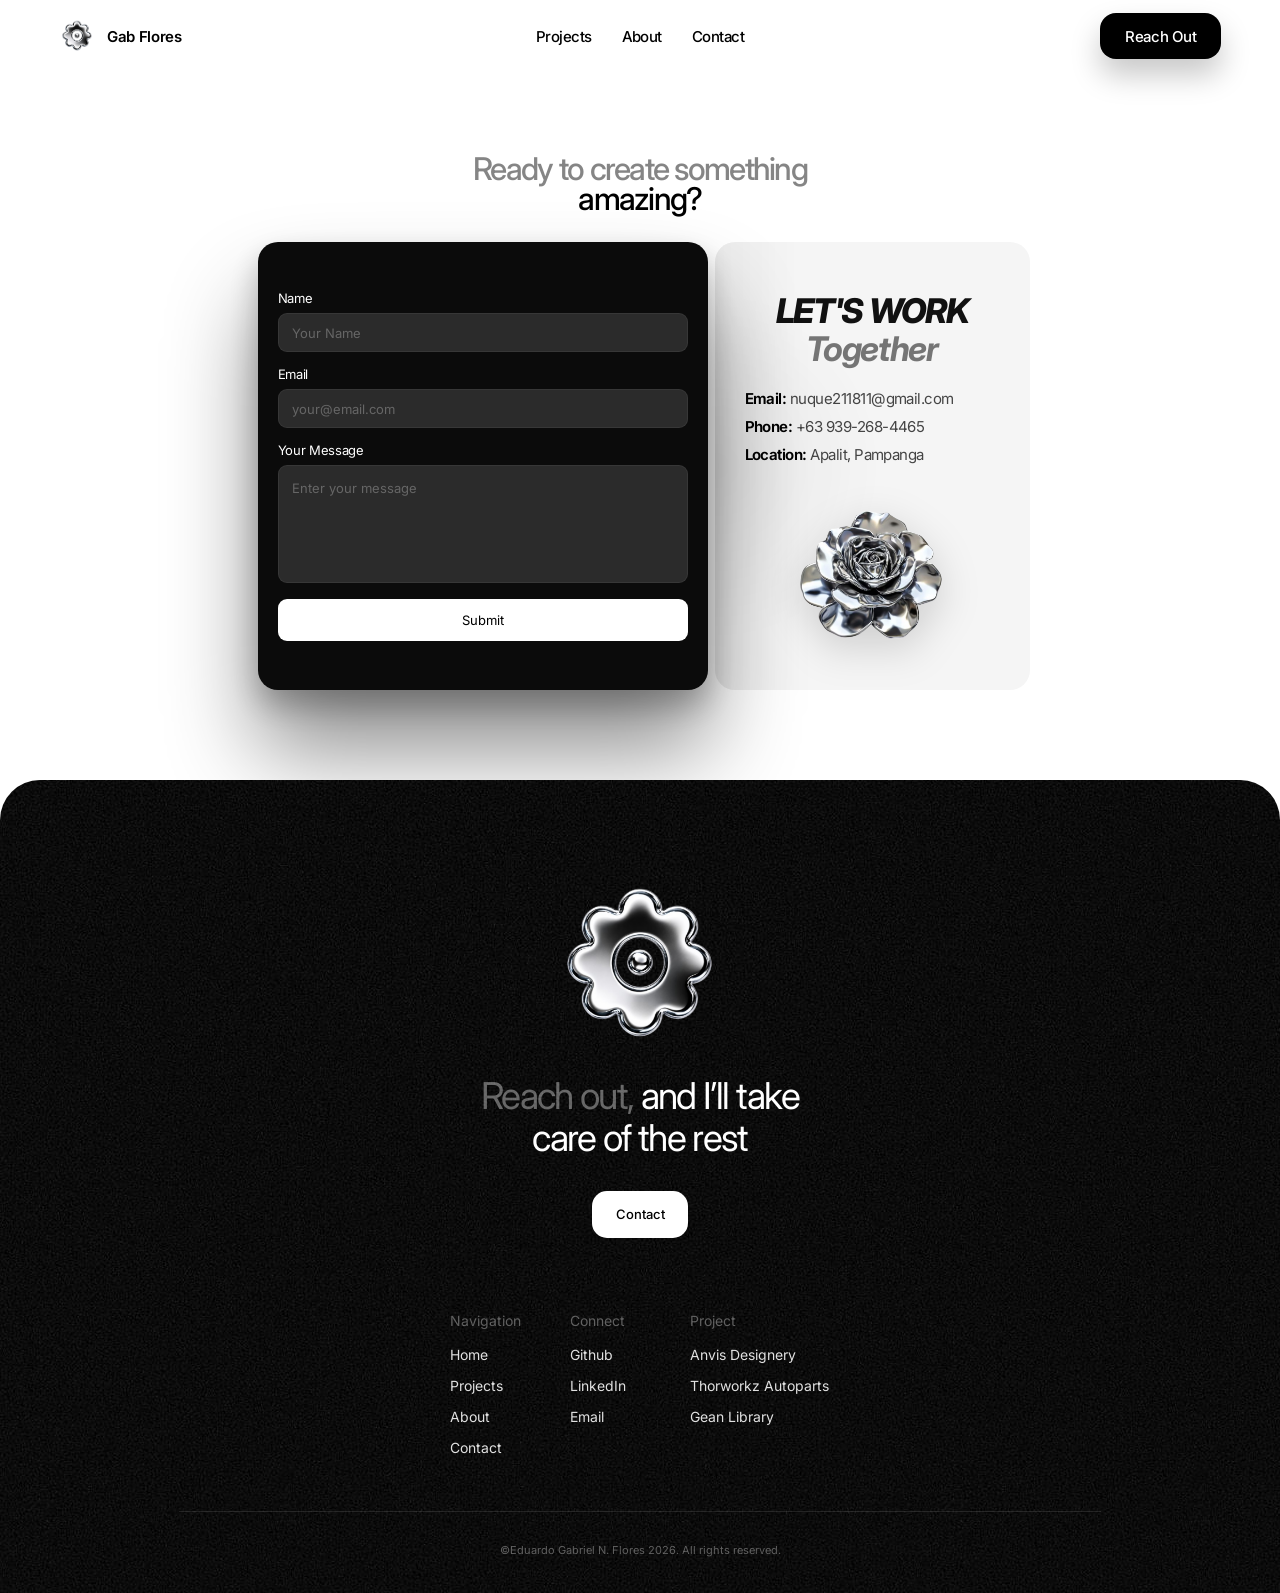
<file: contact.html>
<!DOCTYPE html>
<html lang="en">
<head>
  <meta charset="UTF-8" />
  <meta name="viewport" content="width=device-width, initial-scale=1.0" />
  <title>Contact — Gab Flores</title>
  <link rel="stylesheet" href="style.css" />
  <link rel="preconnect" href="https://fonts.googleapis.com" />
  <link rel="preconnect" href="https://fonts.gstatic.com" crossorigin />
  <link href="https://fonts.googleapis.com/css2?family=Inter:wght@300;400;500;600;700&display=swap" rel="stylesheet" />
</head>
<body>

  <!-- NAV -->
  <nav class="nav" id="nav">
    <div class="nav__logo">
      <a href="index.html"><img src="image/download.png" alt="Gab Flores logo" class="nav__logo-img" /></a>
      <a href="index.html"><span class="nav__logo-text">Gab Flores</span></a>
    </div>
    <ul class="nav__links">
      <li><a href="projects.html">Projects</a></li>
      <li><a href="about.html">About</a></li>
      <li><a href="contact.html">Contact</a></li>
    </ul>
    <a href="contact.html" class="btn btn--dark">Reach Out</a>
    <button class="nav__burger" id="navBurger" aria-label="Menu">
      <span></span><span></span><span></span>
    </button>
  </nav>

<!-- MOBILE MENU -->
  <div class="mobile-menu" id="mobileMenu">
    <ul>
      <li><a href="index.html">Home</a></li>
      <li><a href="projects.html">Projects</a></li>
      <li><a href="about.html">About</a></li>
      <li><a href="contact.html">Contact</a></li>
    </ul>

    <a href="contact.html" class="mobile-menu__reach">Reach Out</a>

    <img src="image/download.png" alt="Gab Flores logo" class="mobile-menu__logo" />

    <div class="mobile-menu__socials">
      <a href="mailto:nuque211811@gmail.com" aria-label="Email">
        <img src="image/email.png" alt="Email" />
      </a>
      <a href="https://www.linkedin.com/in/eduardo-gabriel-flores-74ba073aa/" target="_blank" aria-label="LinkedIn">
        <img src="image/link.png" alt="LinkedIn" />
      </a>
      <a href="https://github.com/code-gab18" target="_blank" aria-label="Github">
        <img src="image/6.png" alt="Github" />
      </a>
    </div>
  </div>

<!-- CONTACT SECTION -->
  <section class="contact-section">
  <h1 class="contact-section__headline">
    <span>Ready to create something</span>
    <strong>amazing?</strong>
  </h1>

  <div class="contact-section__body">
    <div class="contact-form-wrap">
      <form class="contact-form" id="contactForm" action="https://formspree.io/f/mjgddqrr" method="POST">
        <div class="contact-form__field">
          <label for="name">Name</label>
          <input type="text" id="name" name="name" placeholder="Your Name" required />
        </div>

        <div class="contact-form__field">
          <label for="email">Email</label>
          <input type="email" id="email" name="email" placeholder="your@email.com" required />
        </div>

        <div class="contact-form__field">
          <label for="message">Your Message</label>
          <textarea id="message" name="message" placeholder="Enter your message" rows="5" required></textarea>
        </div>

        <button type="submit" class="contact-form__submit">Submit</button>
      </form>
    </div>

    <div class="contact-info">
      <div class="contact-info__text">
        <h2 class="contact-info__title">
          LET'S WORK
          <em>Together</em>
        </h2>

        <p><strong>Email:</strong> nuque211811@gmail.com</p>
        <p><strong>Phone:</strong> +63 939-268-4465</p>
        <p><strong>Location:</strong> Apalit, Pampanga</p>

        <img src="image/download (1).png" alt="" class="contact-info__star" />
      </div>
    </div>
  </div>
</section>

  <!-- FOOTER -->
<footer class="gf-footer">
  <div class="gf-footer__wrap">

    <a href="index.html" class="gf-footer__flower-link" aria-label="Contact">
      <img src="image/download.png" alt="" class="gf-footer__flower" />
    </a>

    <h2 class="gf-footer__title">
      <span>Reach out,</span> and I’ll take<br />
      care of the rest
    </h2>

    <a href="contact.html" class="gf-footer__btn">Contact</a>

    <div class="gf-footer__links">
      <div class="gf-footer__col">
        <p>Navigation</p>
        <a href="index.html">Home</a>
        <a href="projects.html">Projects</a>
        <a href="about.html">About</a>
        <a href="contact.html">Contact</a>
      </div>

      <div class="gf-footer__col">
        <p>Connect</p>
        <a href="https://github.com/code-gab18">Github</a>
        <a href="https://www.linkedin.com/in/eduardo-gabriel-flores-74ba073aa/">LinkedIn</a>
        <a href="mailto:nuque21811@gmail.com">Email</a>
      </div>

      <div class="gf-footer__col">
        <p>Project</p>
        <a href="https://anvisdesignery.netlify.app/">Anvis Designery</a>
        <a href="https://thorworkz.netlify.app/">Thorworkz Autoparts</a>
        <a href="https://geanlibrary.netlify.app/">Gean Library</a>
      </div>
    </div>

    <div class="gf-footer__line"></div>

    <p class="gf-footer__copy">
      ©Eduardo Gabriel N. Flores 2026. All rights reserved.
    </p>

  </div>
</footer>

  <script src="main.js"></script>
</body>
</html>
</file>
<file: style.css>
/* ============================================================
   GAB FLORES — Pixel-perfect replica
   ============================================================ */

*, *::before, *::after { box-sizing: border-box; margin: 0; padding: 0; }

:root {
  --black: #000000;
  --white: #ffffff;
  --off-white: #f5f5f5;
  --gray-text: #555;
  --gray-light: #e5e5e5;
  --font: 'Inter', -apple-system, BlinkMacSystemFont, sans-serif;
  --nav-h: 72px;
}

:root {
  --hero-x: clamp(28px, 4.6vw, 72px);
  --hero-text-left: clamp(72px, 11.4vw, 210px);
  --hero-text-right: clamp(72px, 12vw, 230px);
  --framer-ease: cubic-bezier(.22, 1, .36, 1);
}

html { scroll-behavior: smooth; }

body {
  font-family: var(--font);
  color: var(--black);
  background: var(--white);
  overflow-x: hidden;
  -webkit-font-smoothing: antialiased;
}

img { display: block; max-width: 100%; }
a { text-decoration: none; color: inherit; }
ul { list-style: none; }

/* ============================================================
   BUTTONS
   ============================================================ */
.btn {
  display: inline-flex;
  align-items: center;
  justify-content: center;
  gap: 8px;
  min-height: 42px;
  padding: 11px 22px;
  border-radius: 999px;
  font-size: 14px;
  font-weight: 500;
  line-height: 1;
  cursor: pointer;
  border: 0;
  white-space: nowrap;
  will-change: transform, opacity, background-color;
  transition:
    transform 320ms cubic-bezier(.22, 1, .36, 1),
    opacity 320ms cubic-bezier(.22, 1, .36, 1),
    background-color 320ms cubic-bezier(.22, 1, .36, 1),
    border-color 320ms cubic-bezier(.22, 1, .36, 1);
}
.btn:hover { opacity: .82; transform: translateY(-2px); }
.btn:active { transform: translateY(0) scale(.98); }

.btn--dark { background: var(--black); color: var(--white); }
.btn--outline {
  background: transparent;
  color: var(--white);
  border: 1px solid rgba(255,255,255,.48);
}
.btn--outline:hover { background: rgba(255,255,255,.08); border-color: rgba(255,255,255,.76); }


/* ============================================================
   NAV
   ============================================================ */

.nav,
.nav.scrolled {
  height: var(--nav-h) !important;
  padding: 0 var(--hero-x) !important;
  display: grid !important;
  grid-template-columns: 1fr auto 1fr !important;
  align-items: center !important;
  border: 0 !important;
  box-shadow: none !important;
  backdrop-filter: none !important;
  -webkit-backdrop-filter: none !important;
}

.nav > .btn--dark {
  justify-self: end;
  height: 46px;
  padding: 0 25px;
  border-radius: 16px;
  font-size: 15px;
  font-weight: 500;
  letter-spacing: -0.02em;
  box-shadow: 0 16px 30px rgba(0,0,0,.22);
}

.nav {
  position: fixed;
  top: 0; left: 0; right: 0;
  z-index: 100;
  height: var(--nav-h);
  display: flex;
  align-items: center;
  justify-content: space-between;
  padding: 0 32px;
  background: #fff !important;
  transition: background 0.3s;
}

.nav__logo {
  justify-self: start;
  display: flex;
  align-items: center;
  gap: 12px;
  font-size: 15px;
  font-weight: 600;
  letter-spacing: -0.02em;
   line-height: 1;
}

.nav__logo-img {
  width: 36px !important;
  height: 36px !important;
  object-fit: contain;
  display: block;
  animation: gfFlowerRotate 11s linear infinite;
  transform-origin: center;
  transition:
    scale 0.45s cubic-bezier(.22,1,.36,1),
    filter 0.45s cubic-bezier(.22,1,.36,1),
    opacity 0.45s cubic-bezier(.22,1,.36,1);
}

.nav__links {
  display: flex;
  gap: 30px;
  font-size: 15px;
  font-weight: 500;
  letter-spacing: -0.035em;
}

.nav__links a {
  color: var(--black);
  transition: transform 360ms var(--framer-ease), opacity 360ms var(--framer-ease);
  opacity: 1;
}
.nav__links a:hover {
  color: #c0c0c0;
  font-size: 20px;
}
.nav__links a:hover,
.nav__links a.active {
  opacity: 55;
  transform: translateY(-1px);
}

.nav__burger {
  display: none;
  flex-direction: column;
  gap: 5px;
  background: none;
  border: none;
  cursor: pointer;
  padding: 6px;
}
.nav__burger span {
  display: block;
  width: 22px;
  height: 2px;
  background: var(--black);
  border-radius: 2px;
  transition: all 0.3s;
}

/* MOBILE MENU */
.mobile-menu {
  display: none;
  position: fixed;
  top: var(--nav-h);
  left: 0; right: 0;
  background: var(--white);
  z-index: 99;
  padding: 24px 32px 32px;
  border-bottom: 1px solid var(--gray-light);
  flex-direction: column;
  gap: 20px;
  animation: slideDown 0.25s ease;
}
.mobile-menu.open { display: flex; }
.mobile-menu ul { display: flex; flex-direction: column; gap: 18px; }
.mobile-menu a { font-size: 16px; font-weight: 500; }

@keyframes slideDown {
  from { opacity: 0; transform: translateY(-10px); }
  to   { opacity: 1; transform: translateY(0); }
}


/* ============================================================
   HERO (index)
   ============================================================ */
.hero {
  min-height: 100svh;
  margin-top: 0px;
  padding-top: 0 !important;
  position: relative;
  overflow: hidden;
  background: var(--white);
  isolation: isolate;
}

.hero__photo-wrap {
  margin-top: 70px;
  width: 100%;
  min-height: calc(100svh - var(--nav-h));
  display: flex;
  justify-content: center;
  align-items: flex-start;
  position: relative;
  padding-top: clamp(8px, 2vw, 24px);
}



.hero__photo {
  width: min(48vw, 760px) !important;
  min-width: 1160px;
  height: 100vh !important;
  object-fit: cover;
  object-position: top center;
  margin: 0 auto;
  transform-origin: center 40%;
  transition: transform 900ms var(--framer-ease), filter 900ms var(--framer-ease);
  will-change: transform;
}

.hero__photo-wrap::before {
  content: '';
  position: absolute;
  inset: auto 0 0 0;
  height: 42%;
  background: linear-gradient(to bottom, rgba(255,255,255,0) 0%, rgba(255,255,255,.78) 40%, #ffffff 100%) !important;
  pointer-events: none;
  z-index: 1;
}



.hero__bottom {
  position: absolute;
  z-index: 3;
  bottom: 0;
  left: 0;
  right: 0;
  display: grid;
  grid-template-columns: minmax(340px, 500px) minmax(300px, 365px);
  justify-content: space-between;
  align-items: end;
  gap: 40px;
  padding: 0 var(--hero-text-right) clamp(54px, 7vh, 94px) var(--hero-text-left) !important;
  margin-bottom: 50px;
}


.hero__headline {
  font-size: 40px;
  font-weight: 500;
  line-height: .98;
  letter-spacing: -.055em;
  color: var(--black);
  text-wrap: balance;
  margin-bottom: 50px;
}

.hero__bio {
  display: flex;
  flex-direction: column;
  align-items: flex-start;
  gap: 22px;
}
.hero__bio p {
  font-size: 15px;
  line-height: 1.62;
  letter-spacing: -0.035em;
  color: rgba(0,0,0,.82);
}

.hero__cta {
  align-self: flex-start;
  height: 46px;
  padding: 0 24px;
  border-radius: 15px;
  box-shadow: 0 20px 30px rgba(0, 0, 0, 0.18);
}

body.is-scrolling .hero__photo {
  filter: saturate(1.02) contrast(1.02);
}
/* ============================================================
   FEATURED PROJECTS (index)
   ============================================================ */
.featured {
  padding: clamp(74px, 8vw, 112px) 0 0;
  background: var(--white);
  margin-bottom: 80px;
}

/* Inner wrapper constrains width and adds side padding */
.featured__header {
  display: flex;
  align-items: center;
  justify-content: space-between;
  margin-bottom: 35px;
  max-width: 1030px;
  margin-left: auto;
  margin-right: auto;
  padding: 0 clamp(28px, 4vw, 64px);
}

.featured__title {
  color: #000000;
  font-size: 38px;
  font-weight: 500;
  letter-spacing: -.05em;
  line-height: 1;
}
.featured__title span { 
  color: rgba(0, 0, 0, 0.38); }

.featured__all {
  display: inline-flex;
  align-items: center;
  gap: 8px;
  font-size: 13px;
  font-weight: 500;
  color: var(--black);
  border: 1.5px solid currentColor;
  border-radius: 10px;
  padding: 8px 16px 8px 18px;
  transition:
    background 280ms cubic-bezier(.22,1,.36,1),
    border-color 280ms cubic-bezier(.22,1,.36,1),
    transform 280ms cubic-bezier(.22,1,.36,1);
}
.featured__all:hover {
  background: rgba(0,0,0,.04);
  border-color: rgba(0,0,0,.3);
  transform: translateX(2px);
}
.featured__all .arrow {
  font-size: 15px;
  display: inline-block;
  transition: transform 280ms cubic-bezier(.22,1,.36,1);
}
.featured__all:hover .arrow { transform: translateX(3px); }

/* Banner: full bleed edge-to-edge */
.featured__banner {
  width: 900px;
  height: clamp(160px, 17vw, 200px);
  overflow: hidden;
  border-radius: 0;
  margin-left: 500px;
  margin-right: 500px;
  margin-bottom: 40px;
  background: #ffffff;
  position: relative;
  align-items: center;
  justify-content: center;
}
.featured__banner-video {
  position: absolute;
  inset: 0;
  width: 100%;
  height: 100%;
  object-fit: cover;
  display: block;
}
.featured__banner-img { width: 100%; height: 100%; object-fit: cover; display: block; }

/* Cards wrapper — constrained width, side padding */
.featured__cards {
  display: flex;
  flex-direction: column;
  gap: 16px;
  margin-top: 16px;
  max-width: 900px;
  margin-left: auto;
  margin-right: auto;
  padding: 0 clamp(28px, 4vw, 64px);
}

/* ── Main card: image LEFT 40%, info RIGHT 60% ── */
.project-card {
  display: grid;
  grid-template-columns: 40% 1fr;
  gap: 0;
  overflow: hidden;
  min-height: 400px;
  background: #f7f7f7;
  border: 1px solid rgba(0,0,0,.08);
  border-radius: 18px;
  cursor: pointer;
  box-shadow: 0 1px 0 rgba(0,0,0,.03);
  will-change: transform, box-shadow;
  transition:
    transform 460ms cubic-bezier(.22,1,.36,1),
    box-shadow 460ms cubic-bezier(.22,1,.36,1),
    border-color 460ms cubic-bezier(.22,1,.36,1);
}
.project-card:hover {
  transform: translateY(-5px);
  border-color: rgba(0,0,0,.12);
  box-shadow: 0 24px 70px rgba(0,0,0,.10);
}

.project-card__img-wrap {
  width: 100%;
  height: 100%;
  min-height: 300px;
  min-width: 380px;
  overflow: hidden;
  background: #e7e7e7;
}
.project-card__img {
  width: 100%;
  height: 100%;
  object-fit: cover;
  display: block;
  transition: transform 700ms cubic-bezier(.22,1,.36,1);
}
.project-card:hover .project-card__img { transform: scale(1.045); }

.project-card__info {
  display: flex;
  flex-direction: column;
  justify-content: center;
  gap: 13px;
  padding-left: 100px;
  padding-right: 30px;
}
.project-card__title {
  font-size: clamp(18px, 1.9vw, 26px);
  font-weight: 450;
  letter-spacing: -.045em;
  line-height: 1.12;
  text-wrap: balance;
  color: var(--black);
}
.project-card__meta {
  font-size: 10px;
  line-height: 1.4;
  color: rgba(0,0,0,.45);
  display: flex;
  align-items: center;
  gap: 8px;
}
.project-card__meta span { font-weight: 600; color: rgba(0,0,0,.65); }
.project-card__desc {
  font-size: 10px;
  line-height: 1.65;
  color: rgba(0,0,0,.52);
  max-width: 440px;
}

/* ── Bottom row: 2 cards side by side ── */
.featured__cards-row2 {
  display: grid;
  grid-template-columns: 1fr 1fr;
  gap: 16px;
}

/* Small card: image on top, text below */
.project-card--sm {
  display: flex;
  flex-direction: column;
  min-height: 0;
  background: #f7f7f7;
  border-radius: 18px;
  overflow: hidden;
  cursor: pointer;
  will-change: transform, box-shadow;
  transition:
    transform 460ms cubic-bezier(.22,1,.36,1),
    box-shadow 460ms cubic-bezier(.22,1,.36,1);
}
.project-card--sm:hover {
  transform: translateY(-5px);
  box-shadow: 0 24px 70px rgba(0,0,0,.10);
}
.project-card--sm .project-card__img-wrap {
  width: 100%;
  height: clamp(200px, 21vw, 280px);
  min-height: unset;
  flex-shrink: 0;
}
.project-card--sm .project-card__info {
  flex: 1;
  padding: 18px 24px 22px;
  gap: 8px;
  border-left: none;
  justify-content: flex-start;
}
.project-card--sm .project-card__title {
  font-size: clamp(14px, 1.4vw, 18px);
  letter-spacing: -.035em;
  line-height: 1.22;
}
.project-card--sm .project-card__meta { font-size: 11.5px; }


/* VIEW PROJECTS link */
.featured__view-all {
  display: flex;
  justify-content: center;
  padding: clamp(42px, 5vw, 68px) 0 clamp(74px, 8vw, 112px);
}
.view-all-link {
  display: inline-flex;
  align-items: center;
  gap: 10px;
  color: var(--black);
  font-size: 13px;
  font-weight: 600;
  letter-spacing: .095em;
  text-transform: uppercase;
  transition: opacity 280ms ease, transform 280ms ease;
}
.view-all-link:hover { opacity: .55; transform: translateY(-2px); }
.arrow-box {
  display: inline-flex;
  align-items: center;
  justify-content: center;
  width: 28px;
  height: 28px;
  border: 1.5px solid currentColor;
  border-radius: 8px;
  font-size: 13px;
  line-height: 1;
}

/* ============================================================
   FOOTER
   ============================================================ */

.gf-footer {
  width: calc(100%);
  margin: 0;
  color: #fff;
  background-image: url("image/noise.JPG");
  background-color: #000000;
  border-radius: 40px 40px 0 0;
  overflow: hidden;
  position: relative;
  margin-top: -120px;
  z-index: 10;

}

.gf-footer::before {
  content: "";
  position: absolute;
  inset: 0;
  background-image: url("data:image/svg+xml,%3Csvg viewBox='0 0 256 256' xmlns='http://www.w3.org/2000/svg'%3E%3Cfilter id='noise'%3E%3CfeTurbulence type='fractalNoise' baseFrequency='0.9' numOctaves='4' stitchTiles='stitch'/%3E%3C/filter%3E%3Crect width='100%25' height='100%25' filter='url(%23noise)' opacity='1'/%3E%3C/svg%3E");
  background:
    radial-gradient(circle at center, rgba(255,255,255,0.055) 0.7px, transparent 0.8px);
  background-size: 4px 4px;
  opacity: 0.08;
  pointer-events: none;
}

.gf-footer__wrap {
  position: relative;
  z-index: 1;
  min-height: 735px;
  padding: 55px 40px 35px;
  display: flex;
  flex-direction: column;
  align-items: center;
  text-align: center;
}

.gf-footer__flower-link {
  width: 180px;
  height: 180px;
  display: block;
  margin-top: 40px;
  margin-bottom: 20px;
  border-radius: 50%;
}

.gf-footer__flower {
  width: 180px;
  height: 180px;
  object-fit: fill;
  display: block;
  animation: gfFlowerRotate 11s linear infinite;
  transform-origin: center;
  transition:
    scale 0.45s cubic-bezier(.22,1,.36,1),
    filter 0.45s cubic-bezier(.22,1,.36,1),
    opacity 0.45s cubic-bezier(.22,1,.36,1);
}

.gf-footer__flower-link:hover .gf-footer__flower {
  scale: 1.055;
  opacity: 0.92;
}

@keyframes gfFlowerRotate {
  from {
    transform: rotate(0deg);
  }

  to {
    transform: rotate(360deg);
  }
}

.gf-footer__title {
  margin: 0;
  color: #ffffff;
  font-size: 37px;
  line-height: 1.15;
  letter-spacing: -0.045em;
  font-weight: 400;
  margin-bottom: 31px;
}

.gf-footer__title span {
  color: rgba(255, 255, 255, 0.38);
}

.gf-footer__btn {
  height: 47px;
  min-width: 96px;
  padding: 0 20px;
  border-radius: 15px;
  background: #fff;
  color: #000;
  display: inline-flex;
  align-items: center;
  justify-content: center;
  font-size: 13px;
  font-weight: 500;
  text-decoration: none;
  transition:
    transform 0.35s cubic-bezier(.22,1,.36,1),
    background 0.35s cubic-bezier(.22,1,.36,1),
    box-shadow 0.35s cubic-bezier(.22,1,.36,1);
}

.gf-footer__btn:hover {
  transform: translateY(-2px);
  background: #f4f4f4;
  box-shadow: 0 10px 24px rgba(255,255,255,0.08);
}

.gf-footer__links {
  margin-top: 75px;
  display: grid;
  grid-template-columns: 120px 120px 140px;
  text-align: left;
  justify-content: center;
}

.gf-footer__col {
  display: flex;
  flex-direction: column;
  align-items: flex-start;
}

.gf-footer__col p {
  margin: 0 0 18px;
  font-size: 14px;
  line-height: 1.2;
  font-weight: 400;
  color: rgba(255, 255, 255, 0.35);
}

.gf-footer__col a {
  width: fit-content;
  margin-bottom: 14px;
  color: rgba(255,255,255,0.88);
  font-size: 14px;
  line-height: 1.2;
  font-weight: 400;
  text-decoration: none;
  transition:
    color 0.28s ease,
    opacity 0.28s ease,
    transform 0.28s ease;
}

.gf-footer__col a:hover {
  color: #fff;
  opacity: 1;
  transform: translateY(-1px);
}

.gf-footer__line {
  width: min(940px, 72vw);
  height: 1px;
  margin-top: 40px;
  margin-bottom: 15px;
  background: rgba(255, 255, 255, 0.11);
}

.gf-footer__copy {
  width: calc(100%);
  margin: 16px auto 0;
  color: rgba(255,255,255,0.35);
  font-size: 11px;
  line-height: 1.4;
  font-weight: 400;
  text-align: center;
  white-space: nowrap;
}

/* Tablet */



/* Mobile */


/* ============================================================
   MODAL
   ============================================================ */
.modal {
  display: none;
  position: fixed;
  inset: 0;
  z-index: 200;
  align-items: center;
  justify-content: center;
  padding: 32px;
}
.modal.open { display: flex; }

.modal__overlay {
  position: absolute;
  inset: 0;

  background: rgba(0,0,0,.35);
  backdrop-filter: blur(10px);

  animation: fadeOverlay .35s ease;
  cursor: pointer;
}

@keyframes fadeOverlay{

  from{
    opacity:0;
  }

  to{
    opacity:1;
  }

}

.modal__panel {
  position: relative;
  z-index: 1;

  width: min(720px, 100%);
  max-height: 88vh;

  background: var(--white);
  border-radius: 24px;

  overflow-y: auto;
  padding-bottom: 40px;

  box-shadow:
    0 35px 90px rgba(0,0,0,.18),
    0 12px 28px rgba(0,0,0,.10);

  animation: modalPop .45s cubic-bezier(.22,1,.36,1);
}

@keyframes modalPop {

  from{
    opacity:0;
    transform:
      translateY(22px)
      scale(.94);
  }

  to{
    opacity:1;
    transform:
      translateY(0)
      scale(1);
  }

}

.modal__close {
  position: sticky;
  top: 16px;
  float: right;
  margin: 16px 16px 0 0;
  width: 32px; height: 32px;
  border-radius: 50%;
  border: 1.5px solid var(--gray-light);
  background: var(--white);
  cursor: pointer;
  font-size: 13px;
  display: flex;
  align-items: center;
  justify-content: center;
  z-index: 2;
  transition: background 0.2s;
}
.modal__close:hover { background: var(--off-white); }

.modal__img-wrap {
  width: 100%;
  height: 220px;
  overflow: hidden;
  background: #eee;
}
.modal__img {
  width: 100%;
  height: 100%;
  object-fit: cover;
}

.modal__body { padding: 28px 32px 0; }
.modal__title {
  font-size: 22px;
  font-weight: 700;
  letter-spacing: -0.02em;
  margin-bottom: 24px;
}

.modal__label {
  font-size: 13px;
  color: var(--gray-text);
  font-weight: 500;
  padding-top: 2px;
}
.modal__content {
  font-size: 14px;
  line-height: 1.6;
}
.modal__content ul { list-style: disc; padding-left: 18px; margin-top: 8px; }
.modal__content li { margin-bottom: 4px; }



/* ============================================================
   PROJECTS PAGE
   ============================================================ */

.projects-showcase {
  min-height: 105vh;
  padding: calc(var(--nav-h) + 56px) 40px 76px;
  margin-bottom: 80px;
  position: relative;
  overflow: hidden;
  background:
    radial-gradient(circle at 50% 16%, rgba(255,255,255,.9), transparent 46%),
    linear-gradient(
      135deg,
      #ffffff 0%,
      #d7d7d7 12%,
      #f8f8f8 24%,
      #a9a9a9 38%,
      #ffffff 50%,
      #bcbcbc 62%,
      #f5f5f5 78%,
      #8f8f8f 100%
    );
}

.projects-showcase::before {
  content: "";
  position: absolute;
  inset: 0;
  background:
    radial-gradient(circle at 20% 20%, rgba(255,255,255,.55), transparent 28%),
    radial-gradient(circle at 80% 70%, rgba(0,0,0,.13), transparent 38%);
  pointer-events: none;
}

.projects-showcase__title {
  position: relative;
  z-index: 3;
  text-align: center;
  font-size: clamp(54px, 8vw, 118px);
  line-height: .85;
  letter-spacing: -.085em;
  padding-top: 40px;
  font-weight: 700;
  color: #000;
  margin: 0 auto 42px;
  transition:
    opacity .45s var(--framer-ease),
    transform .45s var(--framer-ease);
}

.projects-showcase__title span {
  color: rgba(0,0,0,.38);
}

.projects-carousel {
  position: relative;
  z-index: 4;
  height: 430px;
  max-width: 1260px;
  margin: 0 auto;
}

.projects-carousel__track {
  position: relative;
  width: 100%;
  height: 100%;
}

.projects-slide {
  position: absolute;
  top: 50%;
  left: 50%;
  width: 430px;
  height: 270px;
  border-radius: 24px;
  overflow: hidden;
  background: #ddd;
  box-shadow:
    0 35px 80px rgba(0,0,0,.28),
    0 12px 24px rgba(0,0,0,.16);
  transform: translate(-50%, -50%) scale(.75);
  opacity: 0;
  filter: grayscale(.15) brightness(.78);
  transition:
    transform .75s var(--framer-ease),
    opacity .75s var(--framer-ease),
    filter .75s var(--framer-ease);
}

.projects-slide img,
.projects-slide__video {
  width: 100%;
  height: 100%;
  object-fit: cover;
  object-position: center;
  display: block;
  border-radius: inherit;
  background: #e5e5e5;
  transition:
    transform .8s var(--framer-ease),
    opacity .8s var(--framer-ease);
}

.projects-slide__video {
  pointer-events: none;
  user-select: none;
}

.projects-slide.active {
  z-index: 5;
  opacity: 1;
  filter: none;
  transform: translate(-50%, -50%) scale(1.15);
}

.projects-slide.active img,
.projects-slide.active .projects-slide__video {
  transform: scale(1.02);
  animation: videoFade .8s var(--framer-ease);
}

@keyframes videoFade {
  from {
    opacity: .25;
    transform: scale(1.04);
  }

  to {
    opacity: 1;
    transform: scale(1.02);
  }
}

.projects-slide.prev {
  z-index: 3;
  opacity: .62;
  transform: translate(calc(-50% - 350px), -48%) scale(.82);
}

.projects-slide.next {
  z-index: 3;
  opacity: .62;
  transform: translate(calc(-50% + 350px), -48%) scale(.82);
}

.projects-carousel__btn {
  position: absolute;
  top: 50%;
  z-index: 12;
  width: 48px;
  height: 48px;
  border-radius: 15px;
  border: none;
  background: #000;
  color: #fff;
  font-size: 28px;
  line-height: 1;
  cursor: pointer;
  display: flex;
  align-items: center;
  justify-content: center;
  box-shadow: 0 16px 30px rgba(0,0,0,.22);
  transition:
    transform .35s var(--framer-ease),
    opacity .35s var(--framer-ease),
    background .35s var(--framer-ease);
}

.projects-carousel__btn:hover {
  opacity: .82;
}

.projects-carousel__btn--prev {
  left: 20px;
  transform: translateY(-50%);
}

.projects-carousel__btn--prev:hover {
  transform: translateY(-50%) translateY(-2px);
}

.projects-carousel__btn--next {
  right: 20px;
  transform: translateY(-50%);
}

.projects-carousel__btn--next:hover {
  transform: translateY(-50%) translateY(-2px);
}

.projects-showcase__bottom {
  position: relative;
  z-index: 3;
  width: min(100%, 1120px);
  margin: 32px auto 0;
  display: flex;
  align-items: center;
  justify-content: space-between;
  gap: 24px;
}

.projects-showcase__desc {
  max-width: 430px;
  margin: 0;
  font-size: 20px;
  line-height: 1.35;
  letter-spacing: -0.035em;
  font-weight: 500;
  color: rgba(0,0,0,.72);
  text-align: left;
}

.projects-showcase__actions {
  display: flex;
  justify-content: flex-end;
  gap: 12px;
}

.projects-showcase__watch,
.projects-showcase__list {
  height: 42px;
  padding: 0 22px;
  border-radius: 13px;
  display: inline-flex;
  align-items: center;
  justify-content: center;
  font-size: 13px;
  font-weight: 500;
  transition:
    transform .35s var(--framer-ease),
    opacity .35s var(--framer-ease);
}

.projects-showcase__watch {
  background: #000;
  color: #fff;
}

.projects-showcase__watch:hover{
  transform: translateY(-2px);
  opacity: .84;
}



/* PROJECT PAGE MODAL */
.project-page-modal {
  position: fixed;
  inset: 0;
  z-index: 300;
  display: flex;
  align-items: flex-end;
  justify-content: center;
  opacity: 0;
  pointer-events: none;
  transition: opacity 0.45s var(--framer-ease);
}

.project-page-modal.open {
  opacity: 1;
  pointer-events: auto;
}

.project-page-modal__overlay {
  position: absolute;
  inset: 0;
  background: rgba(0,0,0,0.48);
  backdrop-filter: blur(8px);
}

.project-page-modal__panel {
  position: relative;
  z-index: 1;
  width: min(94vw, 860px);
  max-height: 84vh;
  overflow-y: auto;
  scrollbar-width: none;
  background: #fff;
  border-radius: 28px 28px 0 0;
  transform: translateY(105%);
  transition: transform 0.65s var(--framer-ease);
  box-shadow: 0 -34px 90px rgba(0,0,0,.28);
}

.project-page-modal__panel::-webkit-scrollbar {
  display: none;
}

.project-page-modal.open .project-page-modal__panel {
  transform: translateY(0);
}

.project-page-modal__close {
  position: sticky;
  top: 16px;
  float: right;
  margin: 16px 16px 0 0;
  z-index: 10;
  width: 38px;
  height: 38px;
  border-radius: 14px;
  border: 0;
  background: #dfdfdf;
  color: #000000;
  border: 1px solid rgba(0,0,0,.08);
  cursor: pointer;
  transition: transform .35s var(--framer-ease), opacity .35s var(--framer-ease);
}

.project-page-modal__close:hover {
  transform: translateY(-2px);
  opacity: .82;
}

/* CREATIVE GALLERY */
.project-page-modal__gallery {
  padding: 34px 34px 0;
  background:
    radial-gradient(circle at 50% 0%, rgba(255,255,255,.95), transparent 42%),
    linear-gradient(135deg, #f8f8f8, #d7d7d7, #ffffff, #bcbcbc);
}

.project-gallery__main {
  min-height: 340px;
  height: auto;
  border-radius: 24px;
  overflow: hidden;
  background: #e5e5e5;
  box-shadow:
    0 34px 70px rgba(0,0,0,.22),
    inset 0 1px 0 rgba(255,255,255,.5);
  transform: translateY(18px) scale(.96);
  opacity: 0;
  animation: galleryMainIn .75s var(--framer-ease) .16s forwards;
}

.project-gallery__main-img {
  width: 100%;
  height: auto;
  min-height: 340px;
  object-fit: contain;
  display: block;
  background: #e5e5e5;
  transition:
    transform .75s var(--framer-ease),
    filter .75s var(--framer-ease),
    opacity .28s var(--framer-ease);
}

.project-gallery__main:hover .project-gallery__main-img {
  transform: scale(1.025);
  filter: contrast(1.04) saturate(1.05);
}

.project-gallery__strip {
  margin-top: 22px;
  display: grid;
  grid-template-columns: repeat(3, 1fr);
  gap: 14px;
  padding-bottom: 28px;
}

.project-gallery__thumb {
  position: relative;
  height: 92px;
  border: 0;
  padding: 0;
  border-radius: 16px;
  overflow: hidden;
  cursor: pointer;
  background: #ddd;
  opacity: 0;
  transform: translateY(18px);
  animation: galleryThumbIn .65s var(--framer-ease) forwards;
  box-shadow: 0 14px 30px rgba(0,0,0,.12);
}

.project-gallery__thumb:nth-child(1) { animation-delay: .25s; }
.project-gallery__thumb:nth-child(2) { animation-delay: .34s; }
.project-gallery__thumb:nth-child(3) { animation-delay: .43s; }

.project-gallery__thumb img {
  width: 100%;
  height: 100%;
  object-fit: cover;
  transition:
    transform .45s var(--framer-ease),
    filter .45s var(--framer-ease);
}

.project-gallery__thumb::after {
  content: "";
  position: absolute;
  inset: 0;
  border: 2px solid transparent;
  border-radius: inherit;
  transition: border-color .35s var(--framer-ease), background .35s var(--framer-ease);
}

.project-gallery__thumb:hover img {
  transform: scale(1.08);
  filter: brightness(.92);
}

.project-gallery__thumb.active::after {
  border-color: #000;
  background: rgba(255,255,255,.08);
}

@keyframes galleryMainIn {
  to {
    opacity: 1;
    transform: translateY(0) scale(1);
  }
}

@keyframes galleryThumbIn {
  to {
    opacity: 1;
    transform: translateY(0);
  }
}

/* CONTENT */
.project-page-modal__content {
  padding: 34px 38px 44px;
}

.project-page-modal__heading {
  display: flex;
  align-items: center;
  gap: 14px;
  margin-bottom: 28px;
}

.project-page-modal__logo {
  width: 72px;
  height: 72px;
  object-fit: contain;
  flex-shrink: 0;
  animation: gfFlowerRotate 11s linear infinite;
}

.project-page-modal__title {
  font-size: clamp(32px, 4vw, 52px);
  line-height: .95;
  letter-spacing: -.06em;
  font-weight: 600;
  margin: 0;
}

.project-page-modal__row {
  display: grid;
  grid-template-columns: 130px 1fr;
  gap: 24px;
  padding: 20px 0;
  border-top: 1px solid rgba(0,0,0,.1);
}

.project-page-modal__row span,
.project-page-modal__details span {
  display: block;
  font-size: 11px;
  color: rgba(0,0,0,.42);
}

.project-page-modal__row p {
  white-space: pre-line;
  margin: 0;
  font-size: 14px;
  line-height: 1.65;
  color: rgba(0,0,0,.66);
}

.project-page-modal__details {
  display: grid;
  grid-template-columns: repeat(3, 1fr);
  border-top: 1px solid rgba(0,0,0,.1);
  padding-top: 22px;
  gap: 18px;
}

.project-page-modal__details strong {
  display: block;
  margin-top: 7px;
  font-size: 13px;
  font-weight: 500;
}

.project-page-modal__actions {
  display: flex;
  gap: 12px;
  margin-top: 28px;
}

.project-page-modal__actions a {
  height: 42px;
  padding: 0 20px;
  border-radius: 13px;
  display: inline-flex;
  align-items: center;
  justify-content: center;
  font-size: 13px;
  font-weight: 500;
  transition:
    transform .35s var(--framer-ease),
    opacity .35s var(--framer-ease);
}

.project-page-modal__actions a:first-child {
  background: #000;
  color: #fff;
}

.project-page-modal__actions a:last-child {
  background: #f1f1f1;
  color: #000;
}

.project-page-modal__actions a:hover {
  transform: translateY(-2px);
  opacity: .84;
}


/* ============================================================
   ABOUT PAGE
   ============================================================ */
/* ABOUT HERO */
.about-hero {
  min-height: 85vh;
  padding: calc(var(--nav-h) + 40px) 40px 40px;
  position: relative;
  background: #fff;
  display: flex;
  align-items: center;
  justify-content: center;
  text-align: center;
  overflow: hidden;
}

.about-hero__title {
  position: relative;
  z-index: 2;
  font-size: clamp(48px, 5.2vw, 72px);
  line-height: 0.92;
  letter-spacing: -0.075em;
  font-weight: 800;
  color: #000;
  opacity: 0;
}

.about-hero__title span {
  color: rgba(0, 0, 0, 0.48);
}

.about-hero__star {
  position: absolute;
  width: clamp(90px, 9vw, 145px);
  top: 220px;
  left: calc(50% - 490px);
  z-index: 3;
  animation: none;
}

.about-hero__plus {
  position: absolute;
  width: clamp(70px, 7vw, 115px);
  top: 500px;
  left: calc(50% + 320px);
  z-index: 3;
  animation: none;
}

.about-hero__year {
  position: absolute;
  left: 27%;
  bottom: 13%;
  font-size: clamp(28px, 3vw, 38px);
  line-height: 1;
  letter-spacing: -0.05em;
  font-weight: 700;
  color: #000;
}

.about-hero__title,
.about-hero__star,
.about-hero__plus,
.about-hero__year {
  opacity: 0;
  transform: translateY(30px);
  transition-delay: .45s;
}

.about-hero.is-visible .about-hero__star {
  opacity: 1;
  transform: translateY(0);
  transition: all 0.8s cubic-bezier(.22,1,.36,1);
}

.about-hero.is-visible .about-hero__title {
  opacity: 1;
  transform: translateY(0);
  transition: all 0.9s cubic-bezier(.22,1,.36,1);
}

.about-hero.is-visible .about-hero__plus {
  opacity: 1;
  transform: translateY(0);
  transition: all 1s cubic-bezier(.22,1,.36,1);
}

.about-hero.is-visible .about-hero__year {
  opacity: 1;
  transform: translateY(0);
  transition: all 1.1s cubic-bezier(.22,1,.36,1);
}

@keyframes aboutSpin {
  from {
    transform: rotate(0deg);
  }

  to {
    transform: rotate(360deg);
  }
}

@keyframes aboutFloat {
  0%, 100% {
    transform: translateY(0) rotate(0deg);
  }

  50% {
    transform: translateY(-10px) rotate(8deg);
  }
}



 /* ABOUT INTRO */
.about-intro {
  min-height: 100vh;
  padding: 0 40px;
  background: #fff;
  display: flex;
  align-items: center;
  justify-content: center;
}

.about-intro__inner {
  width: min(100%, 920px);
  display: grid;
  grid-template-columns: 230px 330px 250px;
  align-items: center;
  justify-content: center;
  gap: 40px;
}

.about-intro__left {
  min-height: 370px;
  display: flex;
  flex-direction: column;
  justify-content: space-between;
}

.about-intro__hey {
  font-size: clamp(42px, 4vw, 58px);
  line-height: 0.95;
  letter-spacing: -0.055em;
  font-weight: 700;
  color: #000;
}

.about-intro__sub {
  font-size: 16px;
  line-height: 1.45;
  letter-spacing: -0.045em;
  font-weight: 700;
  color: #000;
}

.about-intro__center {
  display: flex;
  align-items: center;
  justify-content: center;
  position: relative;
  border-radius: 18px;
  overflow: hidden;
  transform: scale(.97);
  filter: blur(8px);
  box-shadow: 0 18px 45px rgba(0,0,0,.08);
  opacity: 0;
  transition:
    opacity .8s var(--framer-ease),
    transform .9s var(--framer-ease),
    filter .9s var(--framer-ease),
    box-shadow .9s var(--framer-ease);
}
.about-intro__center.visible {
  opacity: 1;
  transform: scale(1);
  filter: blur(0);
  box-shadow: 0 28px 70px rgba(0,0,0,.14);
}

.about-intro__center::after {
  content: "";
  position: absolute;
  inset: 0;
  background: linear-gradient(
    115deg,
    transparent 0%,
    transparent 38%,
    rgba(255,255,255,.55) 48%,
    transparent 58%,
    transparent 100%
  );
  transform: translateX(-120%);
  pointer-events: none;
}

.about-intro__center.visible::after {
  animation: chromeSweep 1.1s var(--framer-ease) .35s both;
}

.about-intro__photo {
  transition:
    transform .55s var(--framer-ease),
    filter .55s var(--framer-ease);
}

.about-intro__center:hover .about-intro__photo {
  transform: scale(1.035);
  filter: contrast(1.04) saturate(1.04);
}

@keyframes chromeSweep {
  to {
    transform: translateX(120%);
  }
}

.about-intro__photo {
  width: 330px;
  height: 370px;
  object-fit: cover;
  object-position: top center;
  border-radius: 18px;
}

.about-intro__right {
  margin-top: 180px;
  max-width: 250px;
  display: flex;
  flex-direction: column;
  gap: 26px;
}

.about-intro__right p {
  font-size: 13px;
  line-height: 1.5;
  letter-spacing: -0.045em;
  font-weight: 500;
  color: #000;
}

/* DOWNLOAD BUTTON */
.about-download {
  margin-top: -10px;
  width: 160px;
  height: 35px;
  padding: 0 18px 0 32px;

  display: inline-flex;
  align-items: center;
  justify-content: space-between;

  background: #fff;
  color: #000;

  border: 1.5px solid #000;
  border-radius: 999px;

  font-size: 12px;
  font-weight: 400;
  letter-spacing: -0.035em;

  box-shadow: none;

  transition:
    transform .35s cubic-bezier(.22,1,.36,1),
    background .35s cubic-bezier(.22,1,.36,1);
}

.about-download:hover {
  transform: translateY(-2px);
  background: #f7f7f7;
}

.about-download__icon {
  width: 28px;
  height: 28px;

  background: transparent;
  color: #000;

  display: flex;
  align-items: center;
  justify-content: center;

  font-size: 15px;
  line-height: 1;
}

.about-download:hover .about-download__icon {
  transform: translateY(2px);
}


/* Mobile */



/* CERTIFICATIONS ARCHIVE */
.about-archive {
  margin-top: -220px;
  height: 220vh;
  background: #fff;
  position: relative;
}

.about-archive__sticky {
  position: sticky;
  top: 0;
  height: 100vh;
  overflow: hidden;
  display: flex;
  align-items: center;
}

.about-archive__inner {
  width: min(100%, 1  500px);
  margin: 0 auto;
  padding: 0 40px;
  display: grid;
  grid-template-columns: 280px 690px 260px;
  align-items: center;
  justify-content: center;
}

.about-archive__left h2 {
  font-size: clamp(52px, 5.2vw, 82px);
  line-height: .86;
  letter-spacing: -0.08em;
  font-weight: 700;
  color: #000;
}

.about-archive__left h2 span {
  color: rgba(0,0,0,.38);
  display: block;
}

.about-archive__stack {
  position: relative;
  height: 720px;
}

.about-archive__card {
  position: absolute;
  left: 50%;
  top: 50%;
  width: 620px;
  height: 430px;
  border-radius: 9px;
  overflow: hidden;
  background: #ddd;
  box-shadow: 0 26px 80px rgba(0,0,0,.12);
  transform: translate(-50%, -50%);
  will-change: transform, opacity, filter;
}

.about-archive__card img {
  width: 100%;
  height: 100%;
  object-fit: cover;
  transform: scale(1.02);
  transition:
    transform .7s var(--framer-ease),
    filter .7s var(--framer-ease);
  will-change: transform;
}

.about-archive__card::after{
    content:"";
    position:absolute;
    inset:0;
    backdrop-filter:blur(14px);
    background:rgba(255,255,255,.18);
    opacity:1;
    transition:.6s cubic-bezier(.22,1,.36,1);
    pointer-events:none;

}

.about-archive__card.is-active img {
  transform: scale(1);
}
.about-archive__card.is-active::after{
    opacity:0;
}

.about-archive__card.is-active::before {
  content: "";
  position: absolute;
  inset: 95px 80px 95px;
  border-radius: 8px;
  border: 1px solid rgba(255,255,255,.65);
  z-index: 2;
  pointer-events: none;
}

.about-archive__info {
  align-self: center;
  margin-top: -50px;
  display: grid;
  grid-template-columns: 42px 1fr;
  gap: 18px;
  font-size: 14px;
  line-height: 1.35;
  letter-spacing: -0.04em;
  color: #000;
}

.about-archive__info > span:first-child {
  color: rgba(0,0,0,.55);
}

.about-archive__info > span:last-child {
  grid-column: 2;
  color: rgba(0,0,0,.45);
  margin-top: 12px;
}

.about-archive__info strong {
  display: block;
  font-size: 17px;
  font-weight: 600;
  letter-spacing: -0.045em;
}

.about-archive__info p {
  margin-top: 5px;
  color: rgba(0,0,0,.48);
}

/* VIEW BUTTON */
.archive-view-btn {
  position: absolute;
  left: 50%;
  top: 50%;
  z-index: 999;
  transform: translate(-50%, -50%) scale(.92);
  opacity: 0;
  pointer-events: none;
  height: 42px;
  padding: 0 22px;
  border: 0;
  border-radius: 999px;
  background: #000;
  color: #fff;
  font-size: 13px;
  cursor: pointer;
  transition:
    opacity .35s var(--framer-ease),
    transform .35s var(--framer-ease);
}

.about-archive__card.is-active:hover .archive-view-btn {
  opacity: 1;
  pointer-events: auto;
  transform: translate(-50%, -50%) scale(1);
}

/* IMAGE PREVIEW — NOT FULLSCREEN */
.archive-preview {
  position: fixed;
  inset: 0;
  z-index: 9999;
  background: rgba(0,0,0,.38);
  backdrop-filter: blur(8px);
  display: flex;
  align-items: center;
  justify-content: center;
  opacity: 0;
  pointer-events: none;
  transition: opacity .4s var(--framer-ease);
}

.archive-preview.open {
  opacity: 1;
  pointer-events: auto;
}

.archive-preview__panel {
  width: min(82vw, 880px);
  max-height: 82vh;
  padding: 18px;
  background: #fff;
  border-radius: 24px;
  position: relative;
  transform: translateY(30px) scale(.96);
  transition: transform .45s var(--framer-ease);
  box-shadow: 0 30px 90px rgba(0,0,0,.25);
}

.archive-preview.open .archive-preview__panel {
  transform: translateY(0) scale(1);
}

.archive-preview__panel img {
  width: 100%;
  max-height: 72vh;
  object-fit: contain;
  border-radius: 16px;
  display: block;
}

.archive-preview__close {
  position: absolute;
  top: -16px;
  right: -16px;
  width: 42px;
  height: 42px;
  border: 0;
  border-radius: 14px;
  background: #fff;
  color: #000;
  cursor: pointer;
  box-shadow: 0 12px 30px rgba(0,0,0,.18);
}

/* MOBILE */


/* SKILLS SECTION */
.skills {
  min-height: 100vh;
  padding: 120px 40px;
  background: #fff;
  display: flex;
  align-items: center;
  justify-content: center;
}

.skills__inner {
  margin-top: -100px;
  width: min(100%, 880px);
  display: grid;
  grid-template-columns: 380px 1fr;
  gap: 130px;
  align-items: center;
}

.skills__left{
  margin-top: -710px;
}
.skills__title {
  margin: 0 0 78px;
  font-size: clamp(52px, 5vw, 76px);
  line-height: .93;
  letter-spacing: -0.075em;
  font-weight: 500;
  color: #000;
}

.skills__title span {
  color: rgba(0,0,0,.42);
}

.skills__tech-label {
  margin: 0 0 16px;
  font-size: 14px;
  line-height: 1;
  letter-spacing: -0.04em;
  font-weight: 500;
  color: #000;
}

.skills__tech-icons {
  display: flex;
  gap: 8px;
}

.tech-icon {
  width: 52px;
  height: 52px;
  border-radius: 10px;
  background: #fff;
  border: 1px solid rgba(0,0,0,.09);
  box-shadow:
    0 12px 24px rgba(0,0,0,.08),
    inset 0 1px 0 rgba(255,255,255,.9);
  display: flex;
  align-items: center;
  justify-content: center;
  transition:
    transform .35s var(--framer-ease),
    box-shadow .35s var(--framer-ease),
    opacity .35s var(--framer-ease);
}

.tech-icon:hover {
  transform: translateY(-4px);
  box-shadow:
    0 18px 34px rgba(0,0,0,.12),
    inset 0 1px 0 rgba(255,255,255,.9);
}

.tech-icon img {
  width: 24px;
  height: 24px;
  object-fit: contain;
}

.skills__right {
  display: block !important;
  position: relative;
  min-height: 1050px;
  opacity: 1 !important;
  visibility: visible !important;
}

.skills__list {
  display: grid !important;
  grid-template-columns: 1fr 1fr;
  column-gap: 86px;
  row-gap: 54px;
  opacity: 1 !important;
  visibility: visible !important;
}

.skill-item {
  gap: 8px;
  display: flex !important;
  opacity: 1 !important;
  visibility: visible !important;
  transform: none !important;
}

.skill-item.visible {
  opacity: 1;
  transform: translateY(0);
}

.skill-item__icon {
  margin-top: -8px;
  width: 42px;
  height: 42px;
  border-radius: 50%;
  background: #000;
  box-shadow:
    0 12px 24px rgba(0,0,0,.22),
    inset 0 1px 0 rgba(255,255,255,.18);
  display: flex;
  align-items: center;
  justify-content: center;
  flex-shrink: 0;
}

.skill-item__icon img {
  width: 21px;
  height: 21px;
  object-fit: contain;
  filter: brightness(0) invert(1);
}

.skill-item p {
  margin: 0;
  font-size: 18px;
  line-height: 1;
  letter-spacing: -0.055em;
  font-weight: 500;
  color: #000;
}

/* MOBILE */



/* TECHNICAL SKILLS */
.tech-skills {
  margin-top: -800px;
  margin-bottom: 150px;
  padding: 90px 40px 110px;
  background: #fff;
}

.tech-skills__inner {
  width: min(100%, 780px);
  margin: 0 auto;
}

.tech-skills__title {
  margin: 0 0 70px;
  font-size: 28px;
  line-height: 1;
  letter-spacing: -0.06em;
  font-weight: 700;
  color: #000;
}

.tech-skills__grid {
  display: grid;
  grid-template-columns: 1fr 1fr;
  gap: 8px;
}

.tech-card {
  height: 76px;
  padding: 0 18px;
  border-radius: 9px;
  background: #f4f4f4;
  display: flex;
  align-items: center;
  gap: 18px;
  transition:
    transform .35s var(--framer-ease),
    background .35s var(--framer-ease),
    box-shadow .35s var(--framer-ease);
}

.tech-card:hover {
  transform: translateY(-3px);
  background: #eeeeee;
  box-shadow: 0 16px 34px rgba(0,0,0,.08);
}

.tech-card__icon {
  width: 42px;
  height: 42px;
  border-radius: 8px;
  overflow: hidden;
  flex-shrink: 0;
  display: flex;
  align-items: center;
  justify-content: center;
}

.tech-card__icon img {
  width: 38px;
  height: 38px;
  object-fit: contain;
}

.tech-card__info h3 {
  margin: 0 0 6px;
  font-size: 15px;
  line-height: 1;
  letter-spacing: -0.05em;
  font-weight: 600;
  color: #000;
}

.tech-card__info p {
  margin: 0;
  font-size: 13px;
  line-height: 1.25;
  letter-spacing: -0.04em;
  font-weight: 400;
  color: rgba(0,0,0,.52);
}

/* MOBILE */



/* ============================================================
   CONTACT PAGE
   ============================================================ */

.contact-section {
  min-height: 690px;
  padding: calc(var(--nav-h) + 82px) 40px 70px;
  background: #fff;
  margin-bottom: 140px;
}

.contact-section__headline {
  margin: 0 auto 28px;
  text-align: center;
  font-size: clamp(30px, 2.45vw, 40px);
  line-height: 0.96;
  letter-spacing: -0.055em;
  font-weight: 500;
  color: #000;
}

.contact-section__headline span {
  display: block;
  color: rgba(0, 0, 0, 0.48);
  font-weight: 500;
}

.contact-section__headline strong {
  display: block;
  color: #000;
  font-weight: 500;
  font-style: normal;
}

.contact-section__body {
  display: grid;
  grid-template-columns: 450px 315px;
  gap: 0;
  justify-content: center;
  align-items: stretch;
  max-width: none;
  margin: 0 auto;
}

/* LEFT FORM CARD */
.contact-form-wrap {
  background: #0b0b0b;
  border-radius: 20px;
  padding: 50px 20px 20px;
  width: 450px;
  min-height: 405px;
  position: relative;
  z-index: 2;
  box-shadow:
  0 60px 90px rgba(0, 0, 0, 0.45),
  0 15px 30px rgba(0, 0, 0, 0.25);
}

.contact-form {
  display: flex;
  flex-direction: column;
  gap: 16px;
}

.contact-form__field {
  display: flex;
  flex-direction: column;
  gap: 8px;
}

.contact-form__field label {
  font-size: 13px;
  line-height: 1;
  font-weight: 400;
  color: #ffffff;
  letter-spacing: -0.025em;
}

.contact-form__field input,
.contact-form__field textarea {
  width: 100%;
  background: #2b2b2b;
  border: 1px solid rgba(255,255,255,0.06);
  border-radius: 9px;
  color: #fff;
  font-family: var(--font);
  font-size: 13px;
  font-weight: 400;
  padding: 0 13px;
  outline: none;
  resize: none;
  transition:
    border-color 280ms var(--framer-ease),
    background 280ms var(--framer-ease),
    box-shadow 280ms var(--framer-ease);
}

.contact-form__field input {
  height: 39px;
}

.contact-form__field textarea {
  height: 118px;
  padding-top: 14px;
}

.contact-form__field input::placeholder,
.contact-form__field textarea::placeholder {
  color: rgba(255,255,255,0.28);
}

.contact-form__field input:focus,
.contact-form__field textarea:focus {
  background: #303030;
  border-color: rgba(255,255,255,0.22);
  box-shadow: 0 0 0 3px rgba(255,255,255,0.035);
}

.contact-form__submit {
  width: 100%;
  height: 42px;
  margin-top: 0;
  border: 0;
  border-radius: 9px;
  background: #ffffff;
  color: #000000;
  font-family: var(--font);
  font-size: 13px;
  font-weight: 400;
  cursor: pointer;
  transition:
    transform 300ms var(--framer-ease),
    background 300ms var(--framer-ease),
    opacity 300ms var(--framer-ease);
}

.contact-form__submit:hover {
  transform: translateY(-2px);
  background: #f2f2f2;
}

.contact-form__submit:active {
  transform: translateY(0) scale(0.99);
}

/* RIGHT INFO CARD */
.contact-info {
  width: 315px;
  min-height: 405px;
  background: #f5f5f5;
  border: 0;
  border-radius: 20px;
  margin-left: 7px;
  padding: 52px 30px 28px;
  position: relative;
  overflow: hidden;
  box-shadow: none;
}

.contact-info::before {
  content: "";
  position: absolute;
  inset: 0;
  background:
    radial-gradient(circle at 0% 50%, rgba(0,0,0,0.08), transparent 45%),
    linear-gradient(90deg, rgba(0,0,0,0.055), transparent 28%);
  opacity: 0.72;
  pointer-events: none;
}

.contact-info__text {
  position: relative;
  z-index: 1;
}

.contact-info__title {
  text-align: center;
  width: 100%;
  margin: 0 auto 24px;
  font-size: 34px;
  line-height: 0.98;
  letter-spacing: -0.04em;
  font-weight: 800;
  font-style: italic;
  color: #111;
}

.contact-info__title em {
  display: block;
  margin-top: 4px;
  color: rgba(0, 0, 0, 0.52);
  font-size: 34px;
  line-height: 1;
  font-weight: 700;
  font-style: italic;
}

.contact-info__text p {
  margin: 0 0 10px;
  font-size: 15px;
  line-height: 1.2;
  letter-spacing: -0.035em;
  color: rgba(0,0,0,0.72);
}

.contact-info__text p strong {
  color: #000;
  font-weight: 650;
}

.contact-info__star {
  width: 168px;
  height: auto;
  margin: 30px auto 0;
  object-fit: contain;
  filter: drop-shadow(0 12px 20px rgba(0,0,0,0.16));
}

/* REMOVE OLD BLOB IF STILL EXISTS */
.contact-info__blob {
  display: none;
}

/* MOBILE */


/* ============================================================
   CONTACT ANIMATIONS 
   ============================================================ */

/* Smooth page entrance */
.contact-section__headline {
  animation: contactFadeUp 0.8s var(--framer-ease) both;
}

.contact-form-wrap {
  animation: contactFadeUp 0.9s var(--framer-ease) 0.12s both;
  transition:
    transform 0.5s var(--framer-ease),
    box-shadow 0.5s var(--framer-ease);
}

.contact-info {
  animation: contactFadeUp 0.9s var(--framer-ease) 0.22s both;
  transition:
    transform 0.5s var(--framer-ease),
    background 0.5s var(--framer-ease);
}

/* Subtle premium hover */
.contact-form-wrap:hover {
  transform: translateY(-4px);
  box-shadow:
    0 68px 100px rgba(0, 0, 0, 0.48),
    0 18px 34px rgba(0, 0, 0, 0.28);
}

.contact-info:hover {
  transform: translateY(-3px);
}

/* Better input focus interaction */
.contact-form__field input:focus,
.contact-form__field textarea:focus {
  background: #303030;
  border-color: rgba(255,255,255,0.28);
  box-shadow:
    0 0 0 1px rgba(255,255,255,0.16),
    0 0 22px rgba(255,255,255,0.045);
}

/* Soft label interaction when field is focused */
.contact-form__field:focus-within label {
  color: rgba(255,255,255,0.82);
}

/* Button micro-interaction */
.contact-form__submit:hover {
  transform: translateY(-2px);
  background: #f2f2f2;
}

.contact-form__submit:active {
  transform: translateY(0) scale(0.99);
}


/* Keyframes */
@keyframes contactFadeUp {
  from {
    opacity: 0;
    transform: translateY(26px);
  }

  to {
    opacity: 1;
    transform: translateY(0);
  }
}

@keyframes contactStarRotate {
  from {
    rotate: 0deg;
  }

  to {
    rotate: 360deg;
  }
}

/* Respect reduced motion */


/* ============================================================
   SCROLL ANIMATIONS
   ============================================================ */
.reveal {
  opacity: 0;
  transform: translateY(28px);
  transition: opacity 0.6s ease, transform 0.6s ease;
}
.reveal.visible {
  opacity: 1;
  transform: translateY(0);
}

/* ============================================================
   RESPONSIVE STYLES
   Keep all responsive overrides here at the bottom of the file.
   Desktop styles above remain unchanged.
   ============================================================ */

body.menu-open {
  overflow: hidden;
}

/* ============================================================
   TABLET RESPONSIVE — 641px to 900px
   ============================================================ */
@media (max-width: 900px) {

  /* ------------------------------
     NAV / HAMBURGER MENU
     ------------------------------ */
  .nav,
  .nav.scrolled {
    height: var(--nav-h) !important;
    padding: 0 24px !important;
    grid-template-columns: 1fr auto !important;
  }

  .nav__links,
  .nav > .btn--dark {
    display: none !important;
  }

  .nav__logo {
    justify-self: start;
  }

  .nav__burger {
    display: flex !important;
    justify-self: end;
    width: 46px;
    height: 46px;
    border-radius: 14px;
    background: #000;
    align-items: center;
    justify-content: center;
    gap: 5px;
    padding: 0;
    box-shadow: 0 16px 30px rgba(0,0,0,.18);
    transition:
      transform .35s var(--framer-ease),
      background .35s var(--framer-ease),
      box-shadow .35s var(--framer-ease);
  }

  .nav__burger:hover {
    transform: translateY(-2px);
    box-shadow: 0 22px 38px rgba(0,0,0,.24);
  }

  .nav__burger span {
    width: 18px;
    height: 2px;
    background: #fff;
    border-radius: 999px;
    transition:
      transform .35s var(--framer-ease),
      opacity .25s var(--framer-ease);
  }

  .nav__burger.active span:nth-child(1) {
    transform: translateY(7px) rotate(45deg);
  }

  .nav__burger.active span:nth-child(2) {
    opacity: 0;
  }

  .nav__burger.active span:nth-child(3) {
    transform: translateY(-7px) rotate(-45deg);
  }

  .mobile-menu {
    display: flex;
    position: fixed;
    top: var(--nav-h);
    left: 16px;
    right: 16px;
    z-index: 99;
    min-height: calc(100svh - var(--nav-h) - 28px);
    padding: 34px 28px 28px;
    background: rgba(255,255,255,.92);
    backdrop-filter: blur(18px);
    -webkit-backdrop-filter: blur(18px);
    border: 1px solid rgba(0,0,0,.08);
    border-radius: 26px;
    flex-direction: column;
    align-items: center;
    opacity: 0;
    pointer-events: none;
    transform: translateY(-18px) scale(.96);
    transition:
      opacity .45s var(--framer-ease),
      transform .45s var(--framer-ease);
    box-shadow: 0 30px 80px rgba(0,0,0,.14);
  }

  .mobile-menu.open {
    opacity: 1;
    pointer-events: auto;
    transform: translateY(0) scale(1);
  }

  .mobile-menu ul {
    width: 100%;
    display: flex;
    flex-direction: column;
    gap: 4px;
    text-align: center;
  }

  .mobile-menu li a {
    display: block;
    padding: 15px 0;
    font-size: 34px;
    line-height: .95;
    letter-spacing: -.07em;
    font-weight: 600;
    color: #000;
    transition:
      opacity .3s var(--framer-ease),
      transform .3s var(--framer-ease);
  }

  .mobile-menu li a:hover {
    opacity: .45;
    transform: translateY(-2px);
  }

  .mobile-menu__reach {
    margin-top: 30px;
    height: 46px;
    padding: 0 24px;
    border-radius: 15px;
    background: #000;
    color: #fff;
    display: inline-flex;
    align-items: center;
    justify-content: center;
    font-size: 14px;
    font-weight: 500;
    box-shadow: 0 18px 34px rgba(0,0,0,.22);
    transition:
      transform .35s var(--framer-ease),
      opacity .35s var(--framer-ease);
  }

  .mobile-menu__reach:hover {
    transform: translateY(-2px);
    opacity: .86;
  }

  .mobile-menu__logo {
    width: 88px;
    height: 88px;
    object-fit: contain;
    margin-top: 34px;
    animation: gfFlowerRotate 11s linear infinite;
  }

  .mobile-menu__socials {
    margin-top: auto;
    display: flex;
    gap: 14px;
    padding-top: 36px;
  }

  .mobile-menu__socials a {
    width: 44px;
    height: 44px;
    border-radius: 14px;
    background: #f1f1f1;
    display: flex;
    align-items: center;
    justify-content: center;
    transition:
      transform .35s var(--framer-ease),
      background .35s var(--framer-ease);
  }

  .mobile-menu__socials a:hover {
    transform: translateY(-3px);
    background: #e8e8e8;
  }

  .mobile-menu__socials img {
    width: 20px;
    height: 20px;
    object-fit: contain;
  }


  /* ------------------------------
     HOME HERO
     ------------------------------ */
  .hero {
    min-height: auto;
    padding-top: var(--nav-h) !important;
  }

  .hero__photo-wrap {
    margin-top: 0;
    min-height: 62svh;
    padding-top: 18px;
    align-items: flex-start;
  }

  .hero__photo,
  .hero__video {
    width: 82vw !important;
    min-width: unset !important;
    height: 64svh !important;
    max-height: 680px;
    object-fit: cover;
    object-position: center top;
  }

  .hero__bottom {
    position: relative;
    display: grid;
    grid-template-columns: 1fr;
    gap: 22px;
    padding: 34px 32px 78px !important;
    margin-bottom: 0;
  }

  .hero__headline {
    max-width: 620px;
    margin-bottom: 0;
    font-size: clamp(38px, 7vw, 64px);
  }

  .hero__bio {
    max-width: 520px;
  }


  /* ------------------------------
     FEATURED PROJECTS
     ------------------------------ */
  .featured {
    padding-top: 90px;
    margin-bottom: 70px;
  }

  .featured__header {
    padding: 0 32px;
  }

  .featured__banner {
    width: calc(100vw - 64px);
    max-width: 900px;
    margin-left: auto;
    margin-right: auto;
  }

  .featured__cards {
    max-width: 860px;
    padding: 0 32px;
  }

  .project-card {
    grid-template-columns: 1fr;
    min-height: auto;
  }

  .project-card__img-wrap {
    min-width: unset;
    min-height: 320px;
    height: 320px;
  }

  .project-card__info {
    padding: 28px;
  }


  /* ------------------------------
     PROJECTS PAGE / CAROUSEL
     ------------------------------ */
  .projects-showcase {
    min-height: auto;
    padding: calc(var(--nav-h) + 36px) 24px 82px;
    margin-bottom: 60px;
  }

  .projects-showcase__title {
    font-size: clamp(58px, 12vw, 96px);
  }

  .projects-carousel {
    height: 360px;
    max-width: 100%;
  }

  .projects-slide {
    width: 330px;
    height: 220px;
  }

  .projects-slide.prev {
    transform: translate(calc(-50% - 210px), -48%) scale(.76);
  }

  .projects-slide.next {
    transform: translate(calc(-50% + 210px), -48%) scale(.76);
  }

  .projects-carousel__btn--prev {
    left: 0;
  }

  .projects-carousel__btn--next {
    right: 0;
  }

  .projects-showcase__bottom {
    flex-direction: column;
    align-items: flex-start;
  }

  .projects-showcase__actions {
    align-self: flex-end;
  }


  /* ------------------------------
     PROJECT MODAL
     ------------------------------ */
  .project-page-modal__panel {
    width: min(94vw, 760px);
  }

  .project-page-modal__gallery {
    padding: 28px 24px 0;
  }

  .project-gallery__main {
    min-height: 280px;
  }

  .project-gallery__main-img {
    min-height: 280px;
  }

  .project-page-modal__content {
    padding: 32px 28px 42px;
  }


  /* ------------------------------
     ABOUT HERO
     ------------------------------ */
  .about-hero {
    min-height: 78svh;
    padding: calc(var(--nav-h) + 70px) 24px 70px;
  }

  .about-hero__title {
    font-size: clamp(44px, 8vw, 70px);
  }

  .about-hero__star {
    top: 24%;
    left: 8%;
  }

  .about-hero__plus {
    top: 58%;
    left: auto;
    right: 10%;
  }

  .about-hero__year {
    left: 10%;
    bottom: 12%;
  }


  /* ------------------------------
     ABOUT INTRO
     ------------------------------ */
  .about-intro {
    min-height: auto;
    padding: 90px 24px;
  }

  .about-intro__inner {
    grid-template-columns: 1fr;
    max-width: 520px;
    gap: 34px;
  }

  .about-intro__left {
    min-height: auto;
    gap: 28px;
  }

  .about-intro__center {
    width: 100%;
  }

  .about-intro__photo {
    width: 100%;
    height: auto;
    aspect-ratio: 4 / 5;
  }

  .about-intro__right {
    max-width: 100%;
    margin-top: 0;
  }


  /* ------------------------------
     CERTIFICATIONS ARCHIVE
     ------------------------------ */
  .about-archive {
    height: auto;
    margin-top: 0;
    padding: 90px 24px;
  }

  .about-archive__sticky {
    position: relative;
    height: auto;
    overflow: visible;
  }

  .about-archive__inner {
    width: 100%;
    grid-template-columns: 1fr;
    padding: 0;
    gap: 34px;
  }

  .about-archive__left h2 {
    font-size: clamp(48px, 12vw, 76px);
  }

  .about-archive__stack {
    height: auto;
    display: flex;
    flex-direction: column;
    gap: 18px;
  }

  .about-archive__card {
    position: relative;
    left: auto;
    top: auto;
    width: 100%;
    height: 300px;
    transform: none !important;
    opacity: 1 !important;
  }

  .about-archive__info {
    transform: none !important;
    margin-top: 0;
  }

  .archive-view-btn {
    opacity: 1;
    pointer-events: auto;
  }


  /* ------------------------------
     SKILLS SECTION
     ------------------------------ */
  .skills {
    min-height: auto;
    padding: 90px 24px 70px;
  }

  .skills__inner {
    width: 100%;
    max-width: 720px;
    margin-top: 0;
    grid-template-columns: 1fr;
    gap: 56px;
  }

  .skills__left {
    margin-top: 0;
  }

  .skills__title {
    margin-bottom: 42px;
  }

  .skills__right {
    min-height: auto;
  }

  .skills__list {
    grid-template-columns: 1fr 1fr;
    column-gap: 32px;
    row-gap: 34px;
  }


  /* ------------------------------
     TECHNICAL SKILLS
     ------------------------------ */
  .tech-skills {
    margin-top: 0;
    margin-bottom: 80px;
    padding: 42px 24px 90px;
  }

  .tech-skills__inner {
    max-width: 620px;
  }

  .tech-skills__grid {
    grid-template-columns: 1fr;
  }


  /* ------------------------------
     CONTACT PAGE
     ------------------------------ */
  .contact-section {
    min-height: auto;
    margin-bottom: 80px;
    padding: calc(var(--nav-h) + 56px) 24px 80px;
  }

  .contact-section__headline {
    font-size: clamp(34px, 8vw, 52px);
  }

  .contact-section__body {
    grid-template-columns: 1fr;
    max-width: 460px;
    gap: 16px;
  }

  .contact-form-wrap,
  .contact-info {
    width: 100%;
    min-height: auto;
    margin-left: 0;
  }

  .contact-info {
    padding: 38px 28px 34px;
  }


  /* ------------------------------
     FOOTER
     ------------------------------ */
  .gf-footer {
    width: 100%;
    margin-top: 0;
    border-radius: 34px 34px 0 0;
  }

  .gf-footer__wrap {
    min-height: auto;
    padding: 78px 28px 34px;
  }

  .gf-footer__flower-link,
  .gf-footer__flower {
    width: 120px;
    height: 120px;
  }

  .gf-footer__title {
    font-size: clamp(30px, 6vw, 42px);
  }

  .gf-footer__links {
    grid-template-columns: repeat(3, max-content);
    gap: 34px;
  }

  .gf-footer__line {
    width: 86%;
  }
}


/* ============================================================
   MOBILE PHONE RESPONSIVE — 640px and below
   ============================================================ */
@media (max-width: 640px) {

  /* ------------------------------
     NAV / HAMBURGER MENU
     ------------------------------ */
  :root {
    --nav-h: 68px;
  }

  .nav,
  .nav.scrolled {
    padding: 0 16px !important;
  }

  .nav__logo-img {
    width: 32px !important;
    height: 32px !important;
  }

  .nav__logo-text {
    font-size: 13px;
  }

  .nav__burger {
    width: 42px;
    height: 42px;
    border-radius: 13px;
  }

  .mobile-menu {
    left: 10px;
    right: 10px;
    padding: 30px 22px 24px;
    border-radius: 24px;
  }

  .mobile-menu li a {
    font-size: clamp(34px, 12vw, 48px);
    padding: 12px 0;
  }

  .mobile-menu__logo {
    width: 76px;
    height: 76px;
    margin-top: 28px;
  }

  .mobile-menu__socials a {
    width: 42px;
    height: 42px;
  }


  /* ------------------------------
     HOME HERO
     ------------------------------ */
  
  .hero__photo-wrap {
   
    min-height: 40svh;
  }

  .hero__photo,
  .hero__video {
    width: 100vw !important;
    height: 62svh !important;
  }

  .hero__bottom {
    margin-top: -70px;
    padding: 26px 20px 64px !important;
  }

  .hero__headline {
    font-size: clamp(32px, 11vw, 48px);
  }


  /* ------------------------------
     FEATURED PROJECTS
     ------------------------------ */
  .featured__header {
    margin-top: -70px;
    align-items: flex-start;
    flex-direction: column;
    gap: 14px;
    padding: 0 20px;
  }

  .featured__banner {
    width: calc(100vw - 32px);
    height: 150px;
  }

  .featured__cards {
    padding: 0 20px;
  }

  .featured__cards-row2 {
    grid-template-columns: 1fr;
  }

  .project-card__img-wrap {
    height: 240px;
    min-height: 220px;
  }

  .project-card__info {
    padding: 24px 20px;
  }

  .featured__view-all {
    margin-bottom: -80px;
  }


  /* ------------------------------
     PROJECTS PAGE / CAROUSEL
     ------------------------------ */
  .projects-showcase {
    margin-bottom: -20px;
    padding: calc(var(--nav-h) + 32px) 18px 70px;
  }

  .projects-showcase__title {
    margin-bottom: -10px;
    font-size: clamp(44px, 16vw, 66px);
  }

  .projects-carousel {
    height: 310px;
  }

  .projects-slide {
    width: 76vw;
    height: 190px;
    border-radius: 18px;
  }

  .projects-slide.active {
    transform: translate(-50%, -50%) scale(1.02);
  }

  .projects-slide.prev {
    transform: translate(calc(-50% - 118px), -48%) scale(.74);
  }

  .projects-slide.next {
    transform: translate(calc(-50% + 118px), -48%) scale(.74);
  }

  .projects-carousel__btn {
    width: 40px;
    height: 40px;
    border-radius: 13px;
    font-size: 24px;
  }

  .projects-showcase__bottom {
    gap: 18px;
  }

  .projects-showcase__desc {
    font-size: 17px;
  }


  /* ------------------------------
     PROJECT MODAL
     ------------------------------ */
  .project-page-modal__panel {
    width: 100%;
  }

 /* =====================================
   PROJECT MODAL GALLERY - MOBILE
===================================== */
.project-page-modal__gallery {
  padding: 22px 16px 20px !important;
  overflow: visible !important;
}

.project-gallery__main {
  width: 100% !important;
  min-height: 210px !important;
  height: 210px !important;
  overflow: hidden !important;
}

.project-gallery__main-img {
  width: 100% !important;
  height: 100% !important;
  min-height: 0 !important;
  object-fit: contain !important;
}

.project-gallery__strip {
  width: 100% !important;
  display: flex !important;
  flex-direction: row !important;
  justify-content: center !important;
  gap: 8px !important;
  overflow: visible !important;
  margin-top: 12px !important;
}

.project-gallery__thumb {
  width: 58px !important;
  height: 58px !important;
  flex: 0 0 58px !important;
}

  .project-page-modal__row {
    grid-template-columns: 1fr;
    gap: 8px;
  }

  .project-page-modal__details {
    grid-template-columns: 1fr;
  }

  .project-page-modal__actions {
    flex-wrap: wrap;
  }


  /* ------------------------------
     ABOUT HERO
     ------------------------------ */
  .about-hero {
    min-height: 72svh;
  }

  .about-hero__title {
    font-size: clamp(34px, 11vw, 25px);
  }

  .about-hero__star {
    width: 72px;
    top: 30%;
    left: 3%;
  }

  .about-hero__plus {
    width: 66px;
    top: 70%;
    right: 4%;
  }

  .about-hero__year {
    font-size: 23px;
  }


  /* ------------------------------
     ABOUT INTRO
     ------------------------------ */
  .about-intro,
  .about-archive,
  .skills,
  .tech-skills {
    padding-left: 20px;
    padding-right: 20px;
  }

  .about-intro__hey {
    font-size: 46px;
  }

  .about-intro__sub {
    font-size: 15px;
  }


  /* ------------------------------
     CERTIFICATIONS ARCHIVE
     ------------------------------ */
  .about-archive__inner {
    margin-top: -30px;
  }
  
  .about-archive__card {
    height: 240px;
  }

  .archive-preview__panel {
    width: calc(100vw - 28px);
    padding: 12px;
    border-radius: 20px;
  }


  /* ------------------------------
     SKILLS SECTION
     ------------------------------ */
  .skills {
    margin-top: -90px;
  }

  .skills__list {
    grid-template-columns: 1fr;
    row-gap: 28px;
  }

  .skill-item p {
    font-size: 17px;
  }


  /* ------------------------------
     TECHNICAL SKILLS
     ------------------------------ */
  .tech-skills__inner {
    margin-bottom: -90px;
  }
  
  .tech-card {
    height: auto;
    min-height: 76px;
    padding: 16px;
  }


  /* ------------------------------
     CONTACT PAGE
     ------------------------------ */
  .contact-section__body {
    max-width: 100%;
  }

  .contact-section{
    margin-bottom: -20px;
  
  }

  .contact-form-wrap {
    padding: 38px 18px 18px;
    border-radius: 18px;
  }

  .contact-info {
    border-radius: 18px;
  }


  /* ------------------------------
     FOOTER
     ------------------------------ */
  .gf-footer {
    width: 100%;
    margin-top: 0;
    border-radius: 28px 28px 0 0;
  }

  .gf-footer__wrap {
    padding: 70px 22px 34px;
  }

  .gf-footer__flower-link,
  .gf-footer__flower {
    width: 94px;
    height: 94px;
  }

  .gf-footer__title {
    font-size: 31px;
  }

  .gf-footer__links {
    width: 100%;
    grid-template-columns: 1fr;
    gap: 26px;
    text-align: center;
  }

  .gf-footer__col {
    align-items: center;
  }

  .gf-footer__copy {
    white-space: normal;
  }
}


/* Small mobile refinement */
@media (max-width: 380px) {
  .mobile-menu li a {
    font-size: 34px;
  }

  .projects-slide {
    height: 170px;
  }

  .about-archive__card {
    height: 210px;
  }
}


/* ============================================================
   ACCESSIBILITY RESPONSIVE MOTION
   ============================================================ */
@media (prefers-reduced-motion: reduce) {
  .contact-section__headline,
  .contact-form-wrap,
  .contact-info,
  .reveal,
  .about-hero__title,
  .about-hero__star,
  .about-hero__plus,
  .about-hero__year {
    animation: none !important;
    transition: none !important;
  }
}



/* ============================================================
   RESPONSIVE OVERRIDES (UPDATED)
   ============================================================ */

@media (min-width:641px) and (max-width:900px){
.mobile-menu{top:0;transform:translateY(-100%);transition:transform .45s cubic-bezier(.22,1,.36,1),opacity .45s}
.mobile-menu.open{transform:translateY(0)}
.hero__photo{
  width:68vw!important
  ;min-width:unset!important;
  height:auto!important;
  max-height:72vh}
.hero__photo-wrap::before{height:34%}
.gf-footer__links{grid-template-columns:repeat(3,1fr);gap:24px;width:100%}
.about-archive__inner{grid-template-columns:120px 1fr;grid-template-areas:"title stack""info info";gap:20px}
.about-archive__left{grid-area:title}.about-archive__stack{grid-area:stack;height:300px}.about-archive__info{grid-area:info}
.tech-skills__grid{grid-template-columns:repeat(2,1fr)}
}

@media (max-width:640px){
.mobile-menu{top:0;left:0;right:0;border-radius:0 0 28px 28px;transform:translateY(-100%);transition:transform .45s cubic-bezier(.22,1,.36,1),opacity .45s}
.mobile-menu.open{transform:translateY(0)}
.hero__photo{
  width:122vw!important;
  min-width:unset!important;
  height:auto!important;
  max-height:54vh}
.hero__photo-wrap::before{
  height:58%;
  background:linear-gradient(to bottom,rgba(255,255,255,0),rgba(255,255,255,.55) 45%,#fff 100%)!important}
.gf-footer__links{width:100%;grid-template-columns:repeat(3,1fr);gap:12px}
.gf-footer__col{align-items:flex-start}
.gf-footer__col p,.gf-footer__col a{font-size:12px}
.about-archive__inner{grid-template-columns:105px 1fr;grid-template-areas:"title stack""info info";gap:16px}
.about-archive__left{grid-area:title}
.about-archive__left h2{font-size:42px;line-height:.82}
.about-archive__stack{grid-area:stack;height:180px}
.about-archive__card{width:220px;height:138px}
.about-archive__info{grid-area:info;margin-top:12px;transform:none!important}
.skills__list{grid-template-columns:1fr 1fr;column-gap:18px;row-gap:28px}
.skill-item p{font-size:15px}
.tech-skills__grid{grid-template-columns:repeat(2,1fr);gap:10px}
.tech-card{height:68px}
.tech-card__info h3{font-size:13px}
.tech-card__info p{font-size:11px}
}


/* ============================================================
   RESPONSIVE FIX PATCH — MOBILE/TABLET
   ============================================================ */

/* TABLET FIXES */
@media (min-width:641px) and (max-width:900px){

  /* Hamburger menu: fully visible, slides from top */
  .mobile-menu{
    top: var(--nav-h) !important;
    left: 18px !important;
    right: 18px !important;
    max-height: calc(100svh - var(--nav-h) - 24px);
    min-height: auto !important;
    overflow-y: auto;
    transform: translateY(-18px) scale(.96) !important;
  }

  .mobile-menu.open{
    transform: translateY(0) scale(1) !important;
  }

  /* Footer: compressed and centered 3 columns */
  .gf-footer__links{
    width: min(100%, 420px) !important;
    grid-template-columns: repeat(3, max-content) !important;
    justify-content: center !important;
    column-gap: 34px !important;
    text-align: center !important;
  }

  .gf-footer__col{
    align-items: center !important;
  }

  /* Projects title: one line */
  .projects-showcase__title{
    font-size: clamp(46px, 7vw, 70px) !important;
    white-space: nowrap;
  }

  /* Contact title */
  .contact-section__headline{
    font-size: clamp(28px, 5vw, 34px) !important;
  }

  /* Certifications card size */
  .about-archive__stack{
    height: 260px !important;
  }

  .about-archive__card{
    width: min(54vw, 430px) !important;
    height: 270px !important;
  }
}


/* MOBILE FIXES */
@media (max-width:640px){

  /* Hamburger menu: fully open, not cut at top */
  .mobile-menu{
    top: var(--nav-h) !important;
    left: 12px !important;
    right: 12px !important;
    bottom: auto !important;

    max-height: calc(100svh - var(--nav-h) - 18px);
    min-height: auto !important;
    overflow-y: auto;

    padding: 28px 22px 24px !important;
    border-radius: 24px !important;

    transform: translateY(-22px) scale(.96) !important;
    opacity: 0;
  }

  .mobile-menu.open{
    transform: translateY(0) scale(1) !important;
    opacity: 1;
  }

  .mobile-menu ul{
    gap: 6px !important;
  }

  .mobile-menu li a{
    font-size: 30px !important;
    padding: 10px 0 !important;
  }

  .mobile-menu__reach{
    margin-top: 18px !important;
  }

  .mobile-menu__logo{
    width: 68px !important;
    height: 68px !important;
    margin-top: 22px !important;
  }

  .mobile-menu__socials{
    margin-top: 22px !important;
    padding-top: 0 !important;
  }

  /* Footer: centered compressed 3 columns */
  .gf-footer__links{
    width: min(100%, 330px) !important;
    margin-left: auto !important;
    margin-right: auto !important;

    display: grid !important;
    grid-template-columns: repeat(3, max-content) !important;
    justify-content: center !important;
    column-gap: 20px !important;

    text-align: center !important;
  }

  .gf-footer__col p{
    font-size: 11px !important;
    margin-bottom: 12px !important;
  }

  .gf-footer__col a{
    font-size: 11px !important;
    margin-bottom: 9px !important;
    white-space: nowrap;
  }

  /* Projects title: reduce to one line */
  .projects-showcase__title{
    font-size: clamp(34px, 10vw, 44px) !important;
    white-space: nowrap;
    letter-spacing: -.075em;
  }

  /* Contact title: smaller */
  .contact-section__headline{
    font-size: clamp(26px, 8vw, 32px) !important;
    line-height: .98;
  }

  /* Certifications: title + card beside each other, info under */
 /* ===========================
   CERTIFICATIONS - MOBILE
=========================== */

.about-archive__inner{
    display:grid;
    grid-template-columns:95px 1fr;
    grid-template-areas:
        "title card"
        "info info";
    gap:18px;
    align-items:center;
}

.about-archive__left{
    grid-area:title;
}

.about-archive__left h2{
    font-size:38px;
    line-height:.82;
    letter-spacing:-.08em;
}

.about-archive__stack{
    grid-area:card;
    height:auto;
}

.about-archive__card{
    position:relative !important;
    inset:auto !important;
    transform:none !important;

    width:100%;
    max-width:220px;
    height:145px;

    margin:auto;
}

/* Hide all inactive cards on phones */
.about-archive__card:not(.is-active){
    display:none;
}

.about-archive__info{
    grid-area:info;
    margin-top:14px;
    transform:none!important;
}
}
</file>
